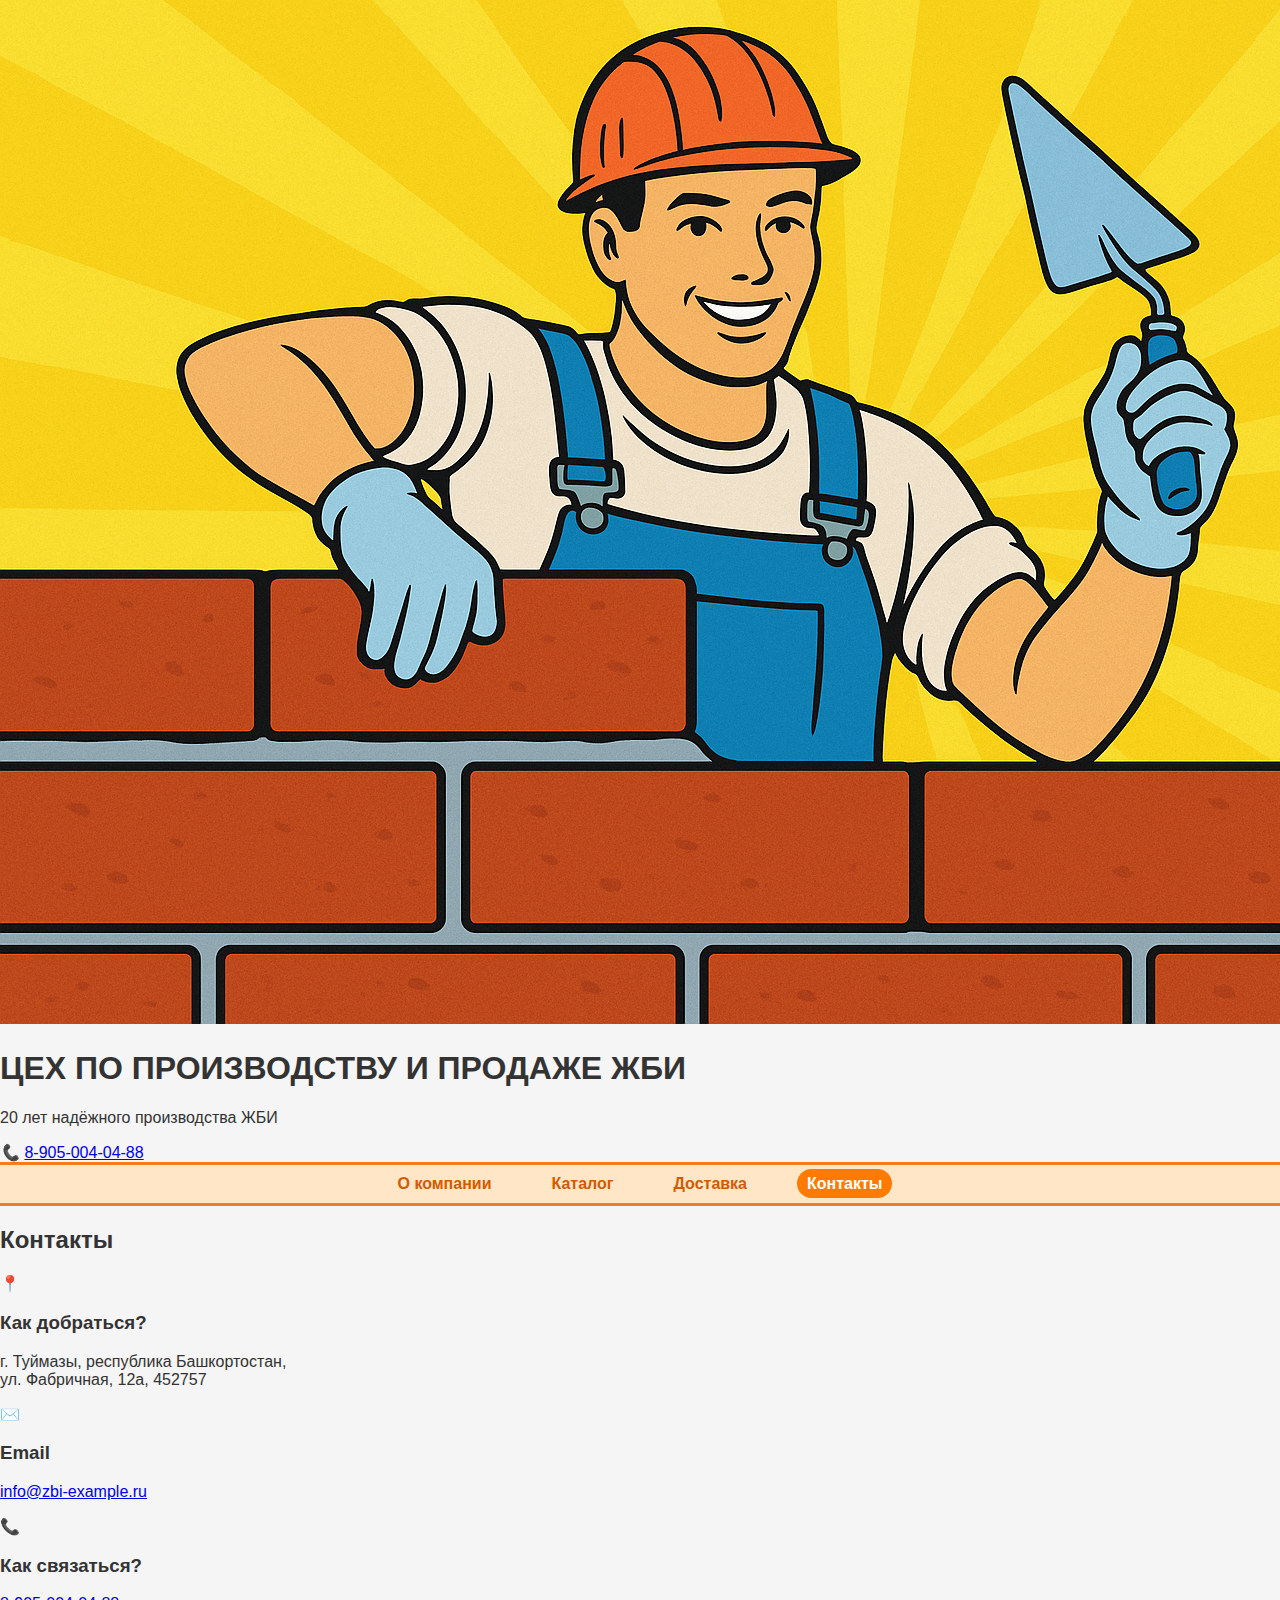
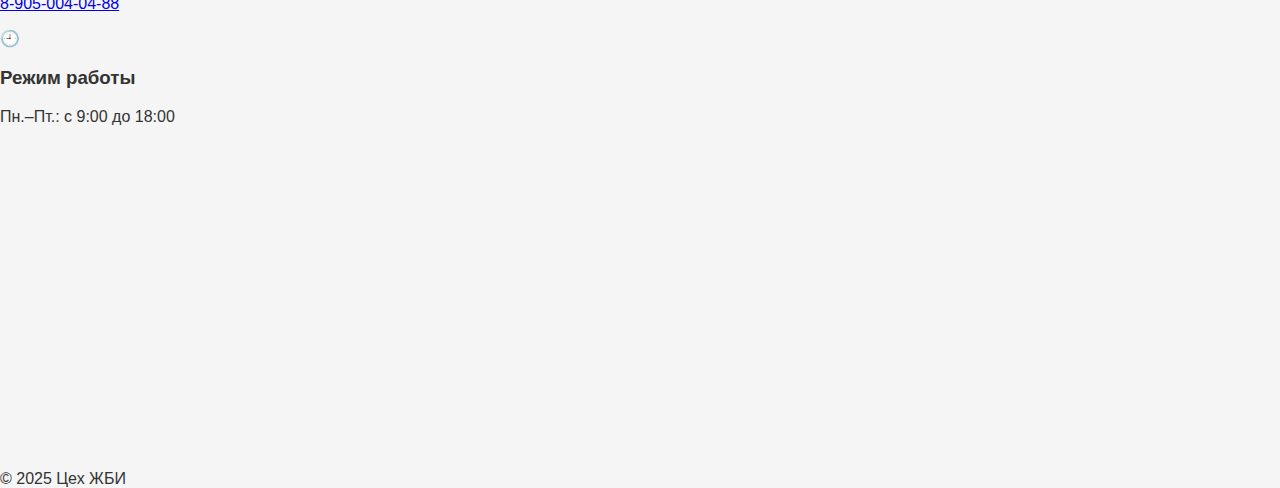
<file: contacts.html>
<!DOCTYPE html>
<html lang="ru">
<head>
  <meta charset="UTF-8" />
  <meta name="viewport" content="width=device-width, initial-scale=1" />
  <title>Контакты — Цех ЖБИ</title>
  <link rel="stylesheet" href="style.css" />
</head>
<body>

  <!-- ШАПКА -->
  <header>
    <div class="header-row">
      <div class="header-left">
        <img src="images/logo.png" alt="Логотип ЖБИ" class="logo">
        <div class="header-text">
          <h1 class="header-title">ЦЕХ ПО ПРОИЗВОДСТВУ И ПРОДАЖЕ ЖБИ</h1>
          <p class="header-subtitle">20 лет надёжного производства ЖБИ</p>
        </div>
      </div>
      <div class="header-phone">
        <i class="phone-icon">📞</i>
        <a href="tel:+79050040488" class="phone-number">8-905-004-04-88</a>
      </div>
    </div>

    <div class="header-row2">
      <nav class="mainnav">
        <ul class="mainnav__links">
          <li><a href="about.html">О компании</a></li>
          <li><a href="products.html">Каталог</a></li>
          <li><a href="delivery.html">Доставка</a></li>
          <li><a href="contacts.html" class="active">Контакты</a></li>
        </ul>
      </nav>
    </div>
  </header>

  <!-- КОНТЕНТ -->
  <main class="container section">
    <h2>Контакты</h2>

    <div class="contacts-grid">

      <div class="c-card">
        <div class="c-icon">📍</div>
        <h3>Как добраться?</h3>
        <p>
          г. Туймазы, республика Башкортостан,<br>
          ул. Фабричная, 12а, 452757
        </p>
      </div>

      <div class="c-card">
        <div class="c-icon">✉️</div>
        <h3>Email</h3>
        <p>
          <a href="mailto:info@zbi-example.ru">info@zbi-example.ru</a>
        </p>
      </div>

      <div class="c-card">
        <div class="c-icon">📞</div>
        <h3>Как связаться?</h3>
        <p>
          <a href="tel:+79050040488">8-905-004-04-88</a>
        </p>
      </div>

      <div class="c-card">
        <div class="c-icon">🕘</div>
        <h3>Режим работы</h3>
        <p>Пн.–Пт.: с 9:00 до 18:00</p>
      </div>

    </div>

    <!-- Карта (работает без ключа) -->
    <div class="map-wrap">
      <iframe
  src="https://yandex.ru/map-widget/v1/?ll=53.726081%2C54.587698&z=17&l=map"
  width="100%"
  height="300"
  frameborder="0"
  allowfullscreen="true">
</iframe>

    </div>
  </main>

  <!-- ПОДВАЛ -->
  <footer class="footer">
    <div class="container">© 2025 Цех ЖБИ</div>
  </footer>

</body>
</html>
</file>
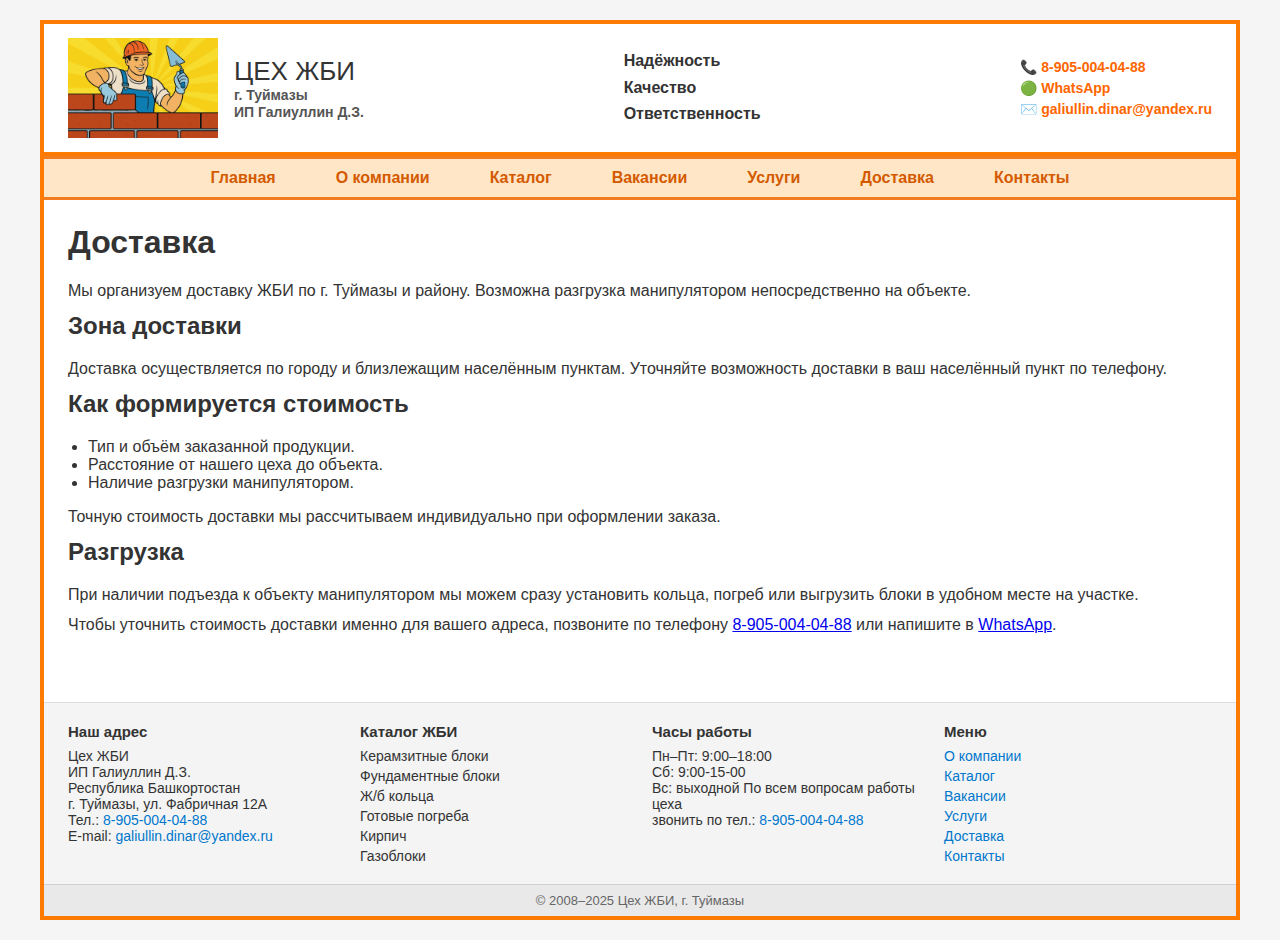
<file: delivery.html>
<!DOCTYPE html>
<html lang="ru">
<head>
  <meta charset="UTF-8">
  <meta name="viewport" content="width=device-width, initial-scale=1.0">
  <title>Доставка — Цех ЖБИ</title>
  <link rel="stylesheet" href="style.css">
</head>
<body>

<div class="frame">

  <!-- ШАПКА -->
  <!-- ШАПКА -->
<header class="site-header">
  <div class="header-logo-block">
    <img src="images/logo.png" alt="Цех ЖБИ" class="header-logo">

    <div class="header-title">
      <div class="company-name">ЦЕХ ЖБИ</div>
      <div class="company-city">г. Туймазы</div>
      <div class="company-owner">ИП Галиуллин Д.З.</div>
    </div>
  </div>

  <div class="header-values">
    <div>Надёжность</div>
    <div>Качество</div>
    <div>Ответственность</div>
  </div>

  <div class="header-contacts">
    <div>📞 <a href="tel:+79050040488">8-905-004-04-88</a></div>
    <div>🟢 <a href="https://wa.me/79050040488" target="_blank">WhatsApp</a></div>
    <div>✉️ <a href="mailto:galiullin.dinar@yandex.ru">galiullin.dinar@yandex.ru</a></div>
  </div>
</header>

<!-- МЕНЮ -->
<nav class="mainnav">
  <ul class="mainnav__links">
    <li><a href="index.html">Главная</a></li>
    <li><a href="about.html">О компании</a></li>
    <li><a href="products.html">Каталог</a></li>
    <li><a href="vacancies.html">Вакансии</a></li>
    <li><a href="services.html">Услуги</a></li>
    <li><a href="delivery.html">Доставка</a></li>
    <li><a href="contacts.html">Контакты</a></li>
  </ul>
</nav>

  <!-- КОНТЕНТ -->
  <main class="page-content">
    <h1>Доставка</h1>

    <p>Мы организуем доставку ЖБИ по г. Туймазы и району. Возможна разгрузка манипулятором
      непосредственно на объекте.</p>

    <h2>Зона доставки</h2>
    <p>Доставка осуществляется по городу и близлежащим населённым пунктам. Уточняйте возможность
      доставки в ваш населённый пункт по телефону.</p>

    <h2>Как формируется стоимость</h2>
    <ul>
      <li>Тип и объём заказанной продукции.</li>
      <li>Расстояние от нашего цеха до объекта.</li>
      <li>Наличие разгрузки манипулятором.</li>
    </ul>
    <p>Точную стоимость доставки мы рассчитываем индивидуально при оформлении заказа.</p>

    <h2>Разгрузка</h2>
    <p>При наличии подъезда к объекту манипулятором мы можем сразу установить кольца, погреб
      или выгрузить блоки в удобном месте на участке.</p>

    <p>Чтобы уточнить стоимость доставки именно для вашего адреса, позвоните по телефону
      <a href="tel:+79050040488">8-905-004-04-88</a> или напишите в
      <a href="https://wa.me/79050040488" target="_blank">WhatsApp</a>.</p>
  </main>

  <!-- ПОДВАЛ -->
  <footer>
    <div class="footer-container">

      <div class="footer-block">
        <h3>Наш адрес</h3>
        <p>
          Цех ЖБИ<br>
          ИП Галиуллин Д.З.<br>
          Республика Башкортостан<br>
          г. Туймазы, ул. Фабричная 12А<br>
          Тел.: <a href="tel:+79050040488">8-905-004-04-88</a><br>
          E-mail: <a href="mailto:galiullin.dinar@yandex.ru">galiullin.dinar@yandex.ru</a>
        </p>
      </div>

      <div class="footer-block">
        <h3>Каталог ЖБИ</h3>
        <ul>
          <li>Керамзитные блоки</li>
          <li>Фундаментные блоки</li>
          <li>Ж/б кольца</li>
          <li>Готовые погреба</li>
          <li>Кирпич</li>
          <li>Газоблоки</li>
        </ul>
      </div>

      <div class="footer-block">
        <h3>Часы работы</h3>
        <p>
          Пн–Пт: 9:00–18:00<br>
          Сб: 9:00-15-00<br>
          Вс: выходной
          По всем вопросам работы цеха<br>
          звонить по тел.: <a href="tel:+79050040488">8-905-004-04-88</a>
        </p>
      </div>

      <div class="footer-block">
        <h3>Меню</h3>
        <ul>
          <li><a href="about.html">О компании</a></li>
          <li><a href="products.html">Каталог</a></li>
          <li><a href="vacancies.html">Вакансии</a></li>
          <li><a href="services.html">Услуги</a></li>
          <li><a href="delivery.html">Доставка</a></li>
          <li><a href="contacts.html">Контакты</a></li>
        </ul>
      </div>

    </div>

    <div class="bottom">
      © 2008–2025 Цех ЖБИ, г. Туймазы
    </div>
  </footer>

</div><!-- /.frame -->

</body>
</html>
</file>
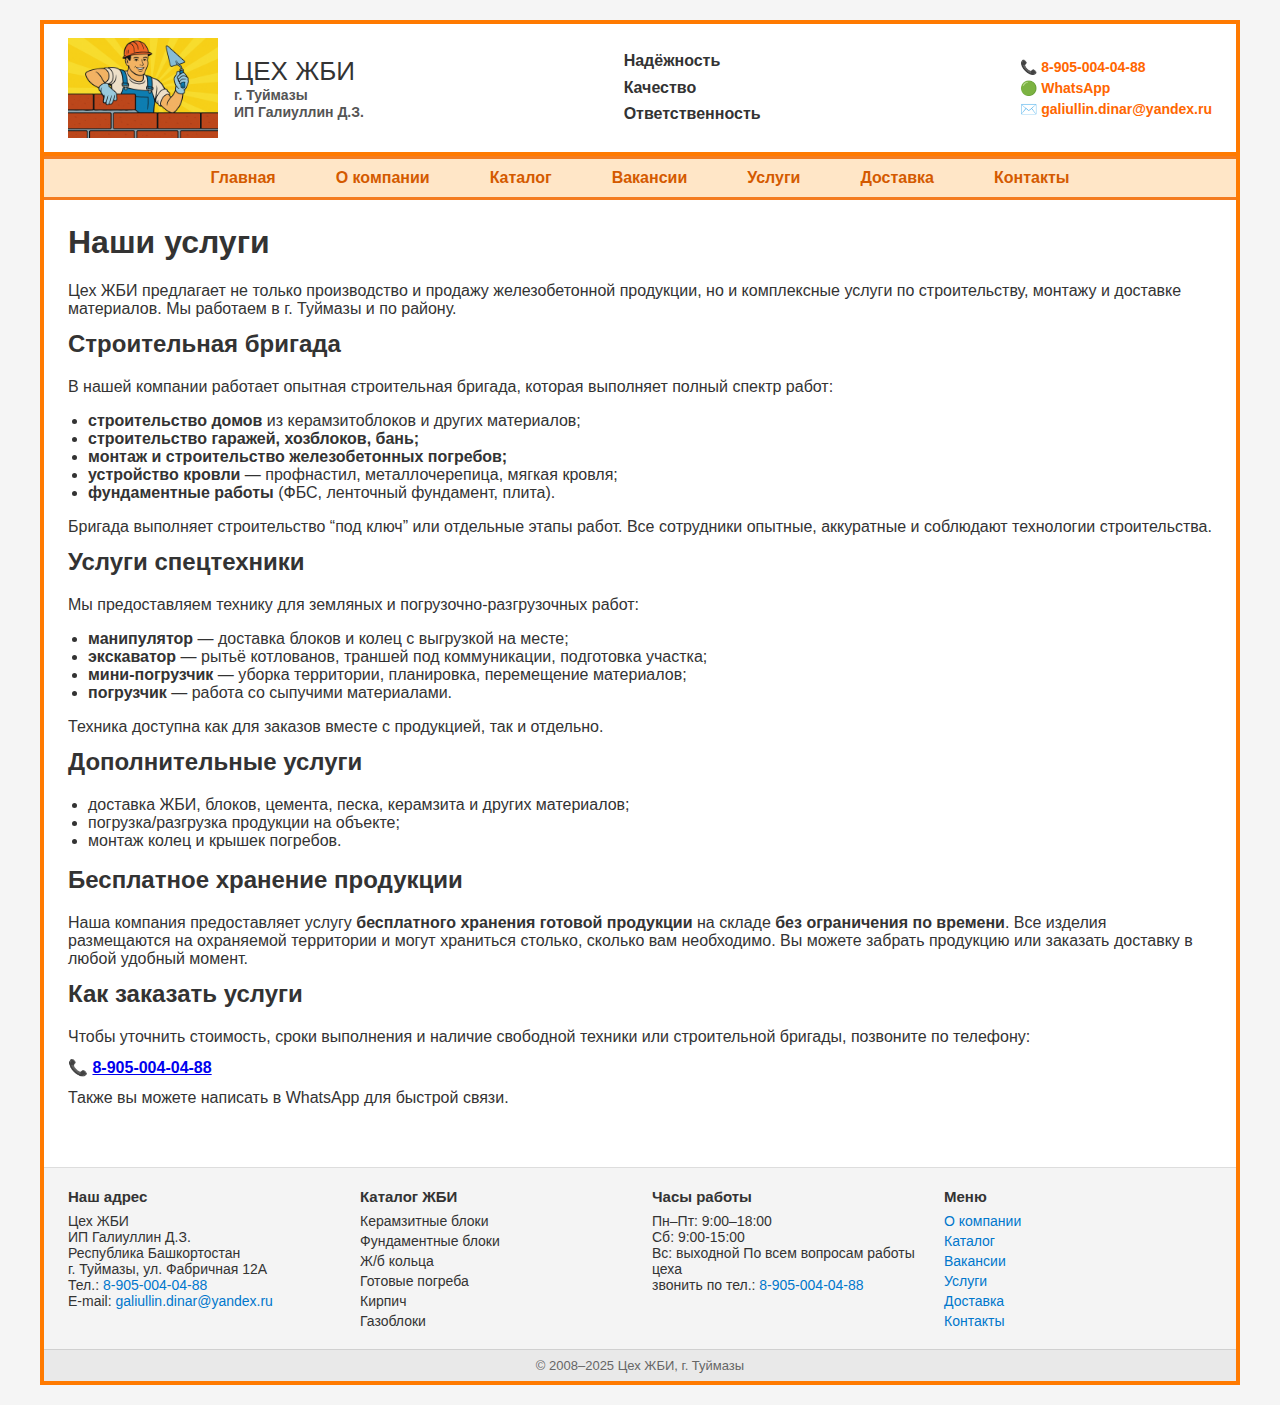
<file: services.html>
<!DOCTYPE html>
<html lang="ru">
<head>
  <meta charset="UTF-8">
  <meta name="viewport" content="width=device-width, initial-scale=1.0">
  <title>Услуги — Цех ЖБИ</title>
  <link rel="stylesheet" href="style.css">
</head>
<body>

<div class="frame">

  <!-- ШАПКА -->
  <!-- ШАПКА -->
<header class="site-header">
  <div class="header-logo-block">
    <img src="images/logo.png" alt="Цех ЖБИ" class="header-logo">

    <div class="header-title">
      <div class="company-name">ЦЕХ ЖБИ</div>
      <div class="company-city">г. Туймазы</div>
      <div class="company-owner">ИП Галиуллин Д.З.</div>
    </div>
  </div>

  <div class="header-values">
    <div>Надёжность</div>
    <div>Качество</div>
    <div>Ответственность</div>
  </div>

  <div class="header-contacts">
    <div>📞 <a href="tel:+79050040488">8-905-004-04-88</a></div>
    <div>🟢 <a href="https://wa.me/79050040488" target="_blank">WhatsApp</a></div>
    <div>✉️ <a href="mailto:galiullin.dinar@yandex.ru">galiullin.dinar@yandex.ru</a></div>
  </div>
</header>

<!-- МЕНЮ -->
<nav class="mainnav">
  <ul class="mainnav__links">
    <li><a href="index.html">Главная</a></li>
    <li><a href="about.html">О компании</a></li>
    <li><a href="products.html">Каталог</a></li>
    <li><a href="vacancies.html">Вакансии</a></li>
    <li><a href="services.html">Услуги</a></li>
    <li><a href="delivery.html">Доставка</a></li>
    <li><a href="contacts.html">Контакты</a></li>
  </ul>
</nav>

  <!-- КОНТЕНТ -->
  <main class="page-content">
    <h1>Наши услуги</h1>
    <p>Цех ЖБИ предлагает не только производство и продажу железобетонной продукции, но и комплексные
       услуги по строительству, монтажу и доставке материалов. Мы работаем в г. Туймазы и по району.</p>

    <h2>Строительная бригада</h2>
    <p>В нашей компании работает опытная строительная бригада, которая выполняет полный спектр работ:</p>

    <ul>
      <li><strong>строительство домов</strong> из керамзитоблоков и других материалов;</li>
      <li><strong>строительство гаражей, хозблоков, бань;</strong></li>
      <li><strong>монтаж и строительство железобетонных погребов;</strong></li>
      <li><strong>устройство кровли</strong> — профнастил, металлочерепица, мягкая кровля;</li>
      <li><strong>фундаментные работы</strong> (ФБС, ленточный фундамент, плита).</li>
    </ul>

    <p>Бригада выполняет строительство “под ключ” или отдельные этапы работ. Все сотрудники опытные,
       аккуратные и соблюдают технологии строительства.</p>

    <h2>Услуги спецтехники</h2>
    <p>Мы предоставляем технику для земляных и погрузочно-разгрузочных работ:</p>

    <ul>
      <li><strong>манипулятор</strong> — доставка блоков и колец с выгрузкой на месте;</li>
      <li><strong>экскаватор</strong> — рытьё котлованов, траншей под коммуникации, подготовка участка;</li>
      <li><strong>мини-погрузчик</strong> — уборка территории, планировка, перемещение материалов;</li>
      <li><strong>погрузчик</strong> — работа со сыпучими материалами.</li>
    </ul>

    <p>Техника доступна как для заказов вместе с продукцией, так и отдельно.</p>

    <h2>Дополнительные услуги</h2>
    <ul>
      <li>доставка ЖБИ, блоков, цемента, песка, керамзита и других материалов;</li>
      <li>погрузка/разгрузка продукции на объекте;</li>
      <li>монтаж колец и крышек погребов.</li>
    </ul>

     <h2>Бесплатное хранение продукции</h2>
     <p>Наша компания предоставляет услугу <strong>бесплатного хранения готовой продукции</strong> 
     на складе <strong>без ограничения по времени</strong>.  
     Все изделия размещаются на охраняемой территории и могут храниться столько, 
     сколько вам необходимо. Вы можете забрать продукцию или заказать доставку 
     в любой удобный момент.
     </p>


    <h2>Как заказать услуги</h2>
    <p>Чтобы уточнить стоимость, сроки выполнения и наличие свободной техники или строительной бригады,
       позвоните по телефону:</p>

    <p><strong>📞 <a href="tel:+79050040488">8-905-004-04-88</a></strong></p>
    <p>Также вы можете написать в WhatsApp для быстрой связи.</p>

  </main>

  <!-- ПОДВАЛ -->
  <footer>
    <div class="footer-container">

      <div class="footer-block">
        <h3>Наш адрес</h3>
        <p>
          Цех ЖБИ<br>
          ИП Галиуллин Д.З.<br>
          Республика Башкортостан<br>
          г. Туймазы, ул. Фабричная 12А<br>
          Тел.: <a href="tel:+79050040488">8-905-004-04-88</a><br>
          E-mail: <a href="mailto:galiullin.dinar@yandex.ru">galiullin.dinar@yandex.ru</a>
        </p>
      </div>

      <div class="footer-block">
        <h3>Каталог ЖБИ</h3>
        <ul>
          <li>Керамзитные блоки</li>
          <li>Фундаментные блоки</li>
          <li>Ж/б кольца</li>
          <li>Готовые погреба</li>
          <li>Кирпич</li>
          <li>Газоблоки</li>
        </ul>
      </div>

      <div class="footer-block">
        <h3>Часы работы</h3>
        <p>
          Пн–Пт: 9:00–18:00<br>
          Сб: 9:00-15:00<br>
          Вс: выходной
          По всем вопросам работы цеха<br>
          звонить по тел.: <a href="tel:+79050040488">8-905-004-04-88</a>
        </p>
      </div>

      <div class="footer-block">
        <h3>Меню</h3>
        <ul>
          <li><a href="about.html">О компании</a></li>
          <li><a href="products.html">Каталог</a></li>
          <li><a href="vacancies.html">Вакансии</a></li>
          <li><a href="services.html">Услуги</a></li>
          <li><a href="delivery.html">Доставка</a></li>
          <li><a href="contacts.html">Контакты</a></li>
        </ul>
      </div>

    </div>

    <div class="bottom">
      © 2008–2025 Цех ЖБИ, г. Туймазы
    </div>
  </footer>

</div><!-- /.frame -->

</body>
</html>
</file>
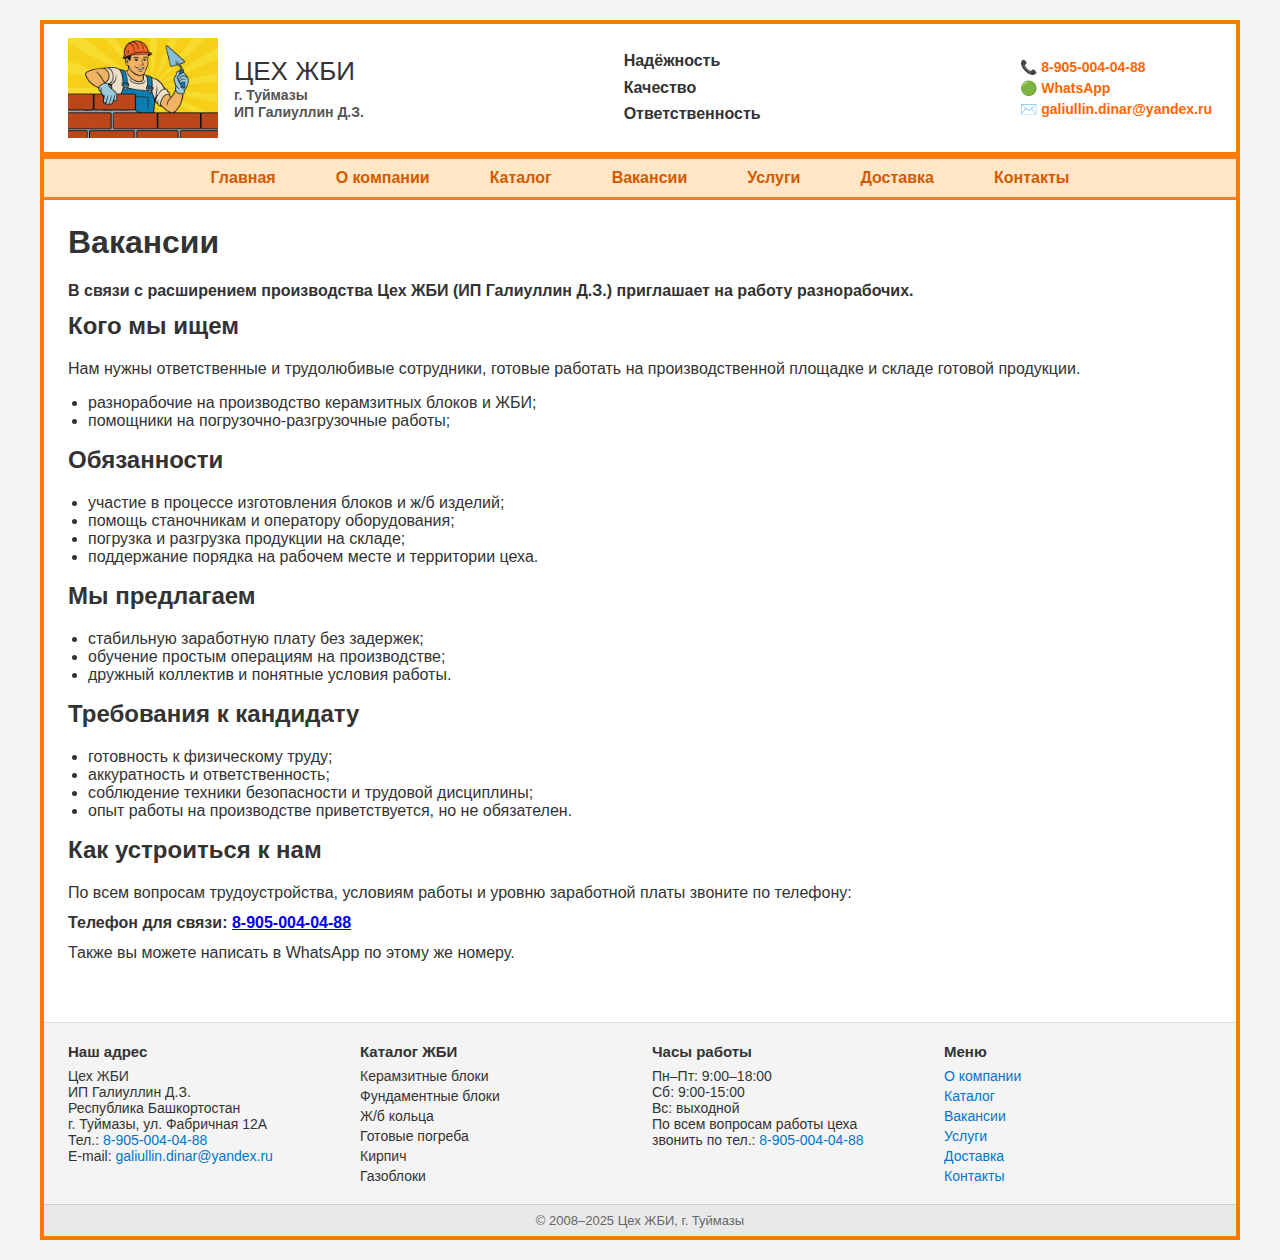
<file: vacancies.html>
<!DOCTYPE html>
<html lang="ru">
<head>
    <meta charset="UTF-8">
    <meta name="viewport" content="width=device-width, initial-scale=1.0">

    <title>Вакансии — работа в производстве и строительстве</title>
    <meta name="description" content="Актуальные вакансии: производство блоков, монтаж ж/б изделий, строительство гаражей и домов. Работа в стабильной компании.">

    <link rel="stylesheet" href="style.css">
</head>
<body>

 <div class="frame">

  <!-- ШАПКА -->
 <!-- ШАПКА -->
<header class="site-header">
  <div class="header-logo-block">
    <img src="images/logo.png" alt="Цех ЖБИ" class="header-logo">

    <div class="header-title">
      <div class="company-name">ЦЕХ ЖБИ</div>
      <div class="company-city">г. Туймазы</div>
      <div class="company-owner">ИП Галиуллин Д.З.</div>
    </div>
  </div>

  <div class="header-values">
    <div>Надёжность</div>
    <div>Качество</div>
    <div>Ответственность</div>
  </div>

  <div class="header-contacts">
    <div>📞 <a href="tel:+79050040488">8-905-004-04-88</a></div>
    <div>🟢 <a href="https://wa.me/79050040488" target="_blank">WhatsApp</a></div>
    <div>✉️ <a href="mailto:galiullin.dinar@yandex.ru">galiullin.dinar@yandex.ru</a></div>
  </div>
</header>

<!-- МЕНЮ -->
<nav class="mainnav">
  <ul class="mainnav__links">
    <li><a href="index.html">Главная</a></li>
    <li><a href="about.html">О компании</a></li>
    <li><a href="products.html">Каталог</a></li>
    <li><a href="vacancies.html">Вакансии</a></li>
    <li><a href="services.html">Услуги</a></li>
    <li><a href="delivery.html">Доставка</a></li>
    <li><a href="contacts.html">Контакты</a></li>
  </ul>
</nav>


  <!-- КОНТЕНТ -->
  <main class="page-content">
    <h1>Вакансии</h1>

    <p><strong>В связи с расширением производства Цех ЖБИ (ИП Галиуллин Д.З.) приглашает на работу разнорабочих.</strong></p>

    <h2>Кого мы ищем</h2>
    <p>Нам нужны ответственные и трудолюбивые сотрудники, готовые работать на производственной площадке
      и складе готовой продукции.</p>

    <ul>
      <li>разнорабочие на производство керамзитных блоков и ЖБИ;</li>
      <li>помощники на погрузочно-разгрузочные работы;</li>
    </ul>

    <h2>Обязанности</h2>
    <ul>
      <li>участие в процессе изготовления блоков и ж/б изделий;</li>
      <li>помощь станочникам и оператору оборудования;</li>
      <li>погрузка и разгрузка продукции на складе;</li>
      <li>поддержание порядка на рабочем месте и территории цеха.</li>
    </ul>

    <h2>Мы предлагаем</h2>
    <ul>
      <li>стабильную заработную плату без задержек;</li>
      <li>обучение простым операциям на производстве;</li>
      <li>дружный коллектив и понятные условия работы.</li>
    </ul>

    <h2>Требования к кандидату</h2>
    <ul>
      <li>готовность к физическому труду;</li>
      <li>аккуратность и ответственность;</li>
      <li>соблюдение техники безопасности и трудовой дисциплины;</li>
      <li>опыт работы на производстве приветствуется, но не обязателен.</li>
    </ul>

    <h2>Как устроиться к нам</h2>
    <p>По всем вопросам трудоустройства, условиям работы и уровню заработной платы
      звоните по телефону:</p>

    <p><strong>Телефон для связи: <a href="tel:+79050040488">8-905-004-04-88</a></strong></p>
    <p>Также вы можете написать в WhatsApp по этому же номеру.</p>
  </main>

  <!-- ПОДВАЛ -->
  <footer>
    <div class="footer-container">

      <div class="footer-block">
        <h3>Наш адрес</h3>
        <p>
          Цех ЖБИ<br>
          ИП Галиуллин Д.З.<br>
          Республика Башкортостан<br>
          г. Туймазы, ул. Фабричная 12А<br>
          Тел.: <a href="tel:+79050040488">8-905-004-04-88</a><br>
          E-mail: <a href="mailto:galiullin.dinar@yandex.ru">galiullin.dinar@yandex.ru</a>
        </p>
      </div>

      <div class="footer-block">
        <h3>Каталог ЖБИ</h3>
        <ul>
          <li>Керамзитные блоки</li>
          <li>Фундаментные блоки</li>
          <li>Ж/б кольца</li>
          <li>Готовые погреба</li>
          <li>Кирпич</li>
          <li>Газоблоки</li>
        </ul>
      </div>

      <div class="footer-block">
        <h3>Часы работы</h3>
        <p>
          Пн–Пт: 9:00–18:00<br>
          Сб: 9:00-15:00<br>
          Вс: выходной<br>
          По всем вопросам работы цеха<br>
          звонить по тел.: <a href="tel:+79050040488">8-905-004-04-88</a>
        </p>
      </div>

      <div class="footer-block">
        <h3>Меню</h3>
        <ul>
          <li><a href="about.html">О компании</a></li>
          <li><a href="products.html">Каталог</a></li>
          <li><a href="vacancies.html">Вакансии</a></li>
          <li><a href="services.html">Услуги</a></li>
          <li><a href="delivery.html">Доставка</a></li>
          <li><a href="contacts.html">Контакты</a></li>
        </ul>
      </div>

    </div>

    <div class="bottom">
      © 2008–2025 Цех ЖБИ, г. Туймазы
    </div>
  </footer>

</div><!-- /.frame -->

</body>
</html>
</file>
<file: style.css>
/* ===== БАЗА ===== */

* {
  box-sizing: border-box;
}

body {
  margin: 0;
  font-family: 'Montserrat', sans-serif;
  background: #f5f5f5;
  color: #333;
}

/* ===== РАМКА ВОКРУГ СТРАНИЦЫ ===== */

.frame {
  max-width: 1200px;
  min-height: 100vh;
  margin: 20px auto;
  border: 4px solid #ff7a00;
  background: #ffffff;
  display: flex;
  flex-direction: column;
}

/* ===== ШАПКА ===== */

.site-header {
  display: flex;
  justify-content: space-between;
  align-items: center;
  gap: 24px;
  padding: 14px 24px;
  border-bottom: 4px solid #ff7a00;
  background-color: #4F5D2F
  color: #333;
}

/* Логотип + подпись слева */

.header-logo-block {
  display: flex;
  align-items: center;
  gap: 16px;
}

.header-logo {
  height: 80px;      /* логотип больше, но не огромный */
  width: auto;
}

.header-title {
  line-height: 1.2;
}

.company-name {
  font-weight: 700;
  font-size: 22px;
  text-transform: uppercase;
}

.company-city,
.company-owner {
  font-size: 14px;
  color: #555;
}

/* Слоганы по центру */

.header-values {
  text-align: center;
  font-size: 16px;
  line-height: 1.4;
}

/* Контакты справа */

.header-contacts {
  text-align: left;
  font-size: 14px;
  line-height: 1.5;
}

.header-contacts a {
  color: #ff6600;
  text-decoration: none;
}

.header-contacts a:hover {
  text-decoration: underline;
}

/* ===== МЕНЮ ===== */

.mainnav {
  background: #ffe6c7;
  border-bottom: 2px solid #f3b46c;
}

.mainnav__links {
  list-style: none;
  margin: 0;
  padding: 10px 0;
  display: flex;
  justify-content: center;
  gap: 40px;
}

.mainnav__links a {
  text-decoration: none;
  color: #d45a00;
  font-size: 16px;
  font-weight: 600;
}

.mainnav__links a:hover,
.mainnav__links a.active {
  color: #ff7a00;
  text-decoration: underline;
}

/* ===== КОНТЕНТ ===== */

.page-content {
  flex: 1;
  padding: 24px;
}

.page-content h1,
.page-content h2,
.page-content h3 {
  margin-top: 0;
  color: #333;
}

.page-content p {
  margin: 0 0 12px;
}

.page-content ul {
  padding-left: 20px;
}

/* ===== ПОДВАЛ ===== */

footer {
  margin-top: 24px;
}

.footer-container {
  display: flex;
  flex-wrap: wrap;
  gap: 24px;
  padding: 20px 24px;
  background: #f4f4f4;
  border-top: 1px solid #ddd;
  font-size: 14px;
}

.footer-block {
  flex: 1 1 220px;
  min-width: 220px;
}

.footer-block h3 {
  margin: 0 0 8px;
  font-size: 15px;
}

.footer-block p,
.footer-block ul {
  margin: 0;
  padding: 0;
  list-style: none;
}

.footer-block li + li {
  margin-top: 4px;
}

.footer-block a {
  color: #0077cc;
  text-decoration: none;
}

.footer-block a:hover {
  text-decoration: underline;
}

.bottom {
  text-align: center;
  font-size: 13px;
  color: #666;
  padding: 8px 10px;
  background: #e9e9e9;
  border-top: 1px solid #d0d0d0;
}

/* ===== АДАПТИВ ===== */

@media (max-width: 900px) {
  .site-header {
    flex-direction: column;
    align-items: flex-start;
  }

  .header-contacts {
    text-align: left;
  }

  .mainnav__links {
    flex-wrap: wrap;
    gap: 16px;
  }
}

@media (max-width: 600px) {
  .frame {
    margin: 8px;
  }

  .site-header {
    padding: 12px 16px;
  }

  .page-content {
    padding: 16px;
  }
}
/* ===== HERO НА ГЛАВНОЙ (ТЕКСТ + 5 ФОТО СПРАВА) ===== */

.hero {
  display: flex;
  gap: 24px;
  align-items: stretch;
  flex-wrap: nowrap;
}

.hero-text {
  flex: 1 1 60%;
  display: flex;
  flex-direction: column;
  gap: 12px;
}

.hero-text h1 {
  margin-top: 0;
  margin-bottom: 8px;
}

.hero-text h2 {
  margin: 16px 0 8px;
  font-size: 18px;
}

.hero-text ul {
  margin: 0 0 8px;
  padding-left: 20px;
}

.hero-photos {
  flex: 0 0 40%;
  display: flex;
  flex-direction: column;
  gap: 12px;
}

.hero-photos img {
  width: 100%;
  border-radius: 8px;
  border: 3px solid #ff7a00; /* оранжевая рамка вокруг фото */
  object-fit: cover;
}

/* На мобильных — в столбик: сначала текст, потом фото */

@media (max-width: 900px) {
  .hero {
    flex-direction: column;
  }

  .hero-photos {
    flex: 1 1 auto;
  }
}
/* ===== О КОМПАНИИ: ФОТО СЛЕВА, ТЕКСТ СПРАВА ===== */

.about-layout {
  display: flex;
  gap: 24px;
  align-items: flex-start;
}

.about-photos {
  flex: 0 0 40%;
  display: flex;
  flex-direction: column;
  gap: 12px;
}

.about-photos img {
  width: 100%;
  border-radius: 8px;
  border: 3px solid #ff7a00; /* оранжевая рамка вокруг фото цеха */
  object-fit: cover;
}

.about-text {
  flex: 1 1 60%;
  display: flex;
  flex-direction: column;
  gap: 12px;
}

/* На мобильных — фото сверху, текст ниже */

@media (max-width: 900px) {
  .about-layout {
    flex-direction: column;
  }
}
/* ===== КНОПКИ ===== */

.btn {
  display: inline-block;
  padding: 8px 16px;
  border-radius: 20px;
  border: 2px solid #ff7a00;
  background: #ff7a00;
  color: #fff;
  font-size: 14px;
  font-weight: 600;
  text-decoration: none;
  cursor: pointer;
  transition: background 0.2s ease, color 0.2s ease, transform 0.1s ease;
}

.btn:hover {
  background: #ff9a32;
  color: #fff;
}

.btn:active {
  background: #e86800;
  transform: translateY(1px);
}

/* ===== АКТИВНОЕ МЕНЮ / ХОВЕР ===== */

.mainnav__links a {
  text-decoration: none;
  color: #d45a00;
  font-size: 16px;
  font-weight: 600;
  padding: 6px 10px;
  border-radius: 18px;
  transition: background 0.2s ease, color 0.2s ease;
}

.mainnav__links a:hover,
.mainnav__links a.active {
  color: #ffffff;
  background: #ff7a00;
  text-decoration: none;
}

/* ===== МОДАЛЬНОЕ ОКНО ДЛЯ "ПОДРОБНЕЕ" ===== */

.modal {
  position: fixed;
  inset: 0;
  display: none;
  align-items: center;
  justify-content: center;
  z-index: 1000;
}

.modal--visible {
  display: flex;
}

.modal__overlay {
  position: absolute;
  inset: 0;
  background: rgba(0, 0, 0, 0.4);
}

.modal__content {
  position: relative;
  max-width: 700px;
  width: 90%;
  max-height: 90vh;
  overflow-y: auto;
  background: #ffffff;
  border-radius: 12px;
  padding: 24px;
  box-shadow: 0 10px 30px rgba(0, 0, 0, 0.25);
}

.modal__title {
  margin: 0 0 12px;
  font-size: 20px;
}

.modal__close {
  position: absolute;
  top: 10px;
  right: 14px;
  border: none;
  background: transparent;
  font-size: 22px;
  cursor: pointer;
}

/* внутри модалки – списки и цены */
.modal__content ul {
  margin: 0 0 12px;
  padding-left: 20px;
}

.modal__content p {
  margin: 0 0 10px;
}
/* ===== КАТАЛОГ ===== */

.catalog-grid {
  display: grid;
  grid-template-columns: repeat(auto-fit, minmax(280px, 1fr));
  gap: 24px;
  margin-top: 24px;
}

.catalog-item {
  background: #ffffff;
  border: 2px solid #ff7a00;
  border-radius: 8px;
  padding: 16px;
  text-align: center;
  transition: transform 0.2s ease, box-shadow 0.2s ease;
}

.catalog-item:hover {
  transform: translateY(-4px);
  box-shadow: 0 4px 12px rgba(0,0,0,0.1);
}

.catalog-item img {
  width: 100%;
  height: 180px;
  object-fit: cover;
  border-radius: 6px;
  margin-bottom: 12px;
}

.catalog-item h2 {
  font-size: 20px;
  margin: 10px 0;
}

.catalog-item p {
  margin: 6px 0;
}

.catalog-item .btn {
  margin-top: 10px;
}

/* Кнопка */
.btn {
  padding: 10px 16px;
  background: #ff7a00;
  color: #fff;
  border: none;
  border-radius: 4px;
  font-size: 15px;
  cursor: pointer;
  transition: background 0.2s;
}

.btn:hover {
  background: #d45a00;
}

/* ===== МОДАЛЬНЫЕ ОКНА ===== */

.modal {
  position: fixed;
  inset: 0;
  display: none;
  align-items: center;
  justify-content: center;
  z-index: 999;
}

.modal--visible {
  display: flex;
}

.modal__overlay {
  position: absolute;
  inset: 0;
  background: rgba(0,0,0,0.5);
}

.modal__content {
  position: relative;
  background: #fff;
  padding: 24px;
  max-width: 700px;
  max-height: 90vh;
  overflow-y: auto;
  border-radius: 8px;
  border: 3px solid #ff7a00;
  animation: modal-popup 0.25s ease;
}

@keyframes modal-popup {
  from { transform: scale(0.9); opacity: 0; }
  to   { transform: scale(1);   opacity: 1; }
}

.modal__title {
  margin-top: 0;
  margin-bottom: 16px;
  font-size: 22px;
  color: #333;
}

.modal__close {
  position: absolute;
  top: 10px;
  right: 14px;
  background: none;
  border: none;
  font-size: 28px;
  cursor: pointer;
  color: #555;
}

.modal__close:hover {
  color: #ff7a00;
}

.modal-img {
  width: 100%;
  border-radius: 6px;
  margin: 10px 0;
}

/* ===== АДАПТИВ ===== */

@media (max-width: 600px) {
  .modal__content {
    width: 92%;
    padding: 16px;
  }

  .catalog-item img {
    height: 150px;
  }
}
/* ===== ГАЛЕРЕЯ ФОТО В МОДАЛКАХ ===== */

.modal-gallery {
  display: grid;
  grid-template-columns: repeat(auto-fit, minmax(130px, 1fr));
  gap: 8px;
  margin: 8px 0 16px;
}

.modal-gallery img {
  width: 100%;
  height: 100px;
  object-fit: cover;
  border-radius: 4px;
}
/* ===== ВАРИАНТЫ ТОВАРА В МОДАЛКЕ (ФОТО + ТЕКСТ) ===== */

.modal-variants {
  display: flex;
  flex-direction: column;
  gap: 12px;
  margin: 16px 0;
}

.variant-card {
  display: flex;
  gap: 12px;
  align-items: flex-start;
  border: 1px solid #e3e3e3;
  border-radius: 6px;
  padding: 10px;
  background: #fafafa;
}

.variant-card img {
  width: 110px;
  height: 90px;
  object-fit: cover;
  border-radius: 4px;
}

.variant-card h3 {
  margin: 0 0 4px;
  font-size: 15px;
}

.variant-card p {
  margin: 0 0 4px;
  font-size: 14px;
}

/* на мобильных складываем в колонку */
@media (max-width: 600px) {
  .variant-card {
    flex-direction: column;
  }

  .variant-card img {
    width: 100%;
    height: 140px;
  }
}
/* ===== КОНТАКТЫ: КАРТА + ФОТО ===== */

.contacts-map-wrapper {
  display: flex;
  gap: 20px;
  margin-top: 30px;
  align-items: flex-start;
}

.yandex-map {
  flex: 2;
}

.banner-photo {
  flex: 1;
}

.banner-photo img {
  width: 100%;
  border-radius: 10px;
  border: 3px solid #ff7a00;
  object-fit: cover;
}

/* Адаптив */
@media (max-width: 900px) {
  .contacts-map-wrapper {
    flex-direction: column;
  }
}
/* ===== КОНТАКТЫ — РАСПОЛОЖЕНИЕ ТЕКСТА, КАРТЫ И ФОТО ===== */

.contacts-layout {
  display: flex;
  gap: 20px;
  margin-top: 20px;
  align-items: flex-start;
}

.contacts-info {
  flex: 1;
  min-width: 260px;
}

.contacts-map {
  flex: 1.2;
  min-width: 320px;
}

.contacts-banner {
  flex: 0.8;
  min-width: 220px;
}

.contacts-banner img {
  width: 100%;
  border-radius: 12px;
  border: 2px solid #f7941d;
}

/* Адаптивность */
@media (max-width: 900px) {
  .contacts-layout {
    flex-direction: column;
  }
}
.contacts-layout {
  display: flex;
  gap: 30px;
  margin-top: 20px;
}

.contacts-info {
  flex: 1;
}

.contacts-map-area {
  flex: 1;
  display: flex;
  flex-direction: column;
  gap: 20px;
}

.map-wrapper {
  width: 100%;
  border-radius: 10px;
  overflow: hidden;
}

.banner-photo {
  width: 100%;
  border-radius: 10px;
}
.contacts-map-wrapper {
  display: flex;
  gap: 20px;
  margin-top: 20px;
  flex-wrap: wrap;
}

.contacts-map-wrapper iframe {
  flex: 1 1 500px;
  min-width: 300px;
}

.contacts-banner {
  flex: 0 0 380px;
  height: auto;
  border-radius: 12px;
  object-fit: cover;
  border: 2px solid #ff7a00;
}
/* ===== КОНТАКТЫ: ТЕКСТ + КАРТА + БАННЕР ===== */

.contacts-layout {
  display: flex;
  gap: 24px;
  margin-top: 20px;
  align-items: flex-start;
}

.contacts-info {
  flex: 1 1 260px;
}

.contacts-side {
  flex: 1 1 380px;
  display: flex;
  flex-direction: column;
  gap: 16px;
}

.map-wrapper {
  width: 100%;
  border-radius: 10px;
  overflow: hidden;
  border: 2px solid #ff7a00;
}

.banner-photo {
  width: 100%;
  border-radius: 10px;
  border: 2px solid #ff7a00;
  object-fit: cover;
}

/* На телефоне всё в колонку */
@media (max-width: 900px) {
  .contacts-layout {
    flex-direction: column;
  }
}
/* увеличенный логотип */
.header-logo {
  width: 150px;    /* можешь увеличить до 170 или 180, если нужно */
  height: auto;
}

/* все тексты в шапке — жирнее */
.site-header {
  font-weight: 600;
}

/* кроме названия "ЦЕХ ЖБИ" */
.company-name {
  font-weight: 400;
  font-size: 26px;
}

/* расположение Надёжность / Качество / Ответственность столбиком */
.header-values {
  display: flex;
  flex-direction: column;
  gap: 4px;
  text-align: left;
}

/* оранжевая линия меню сверху и снизу */
.mainnav {
  border-top: 3px solid #f47c20;
  border-bottom: 3px solid #f47c20;
}
</file>
